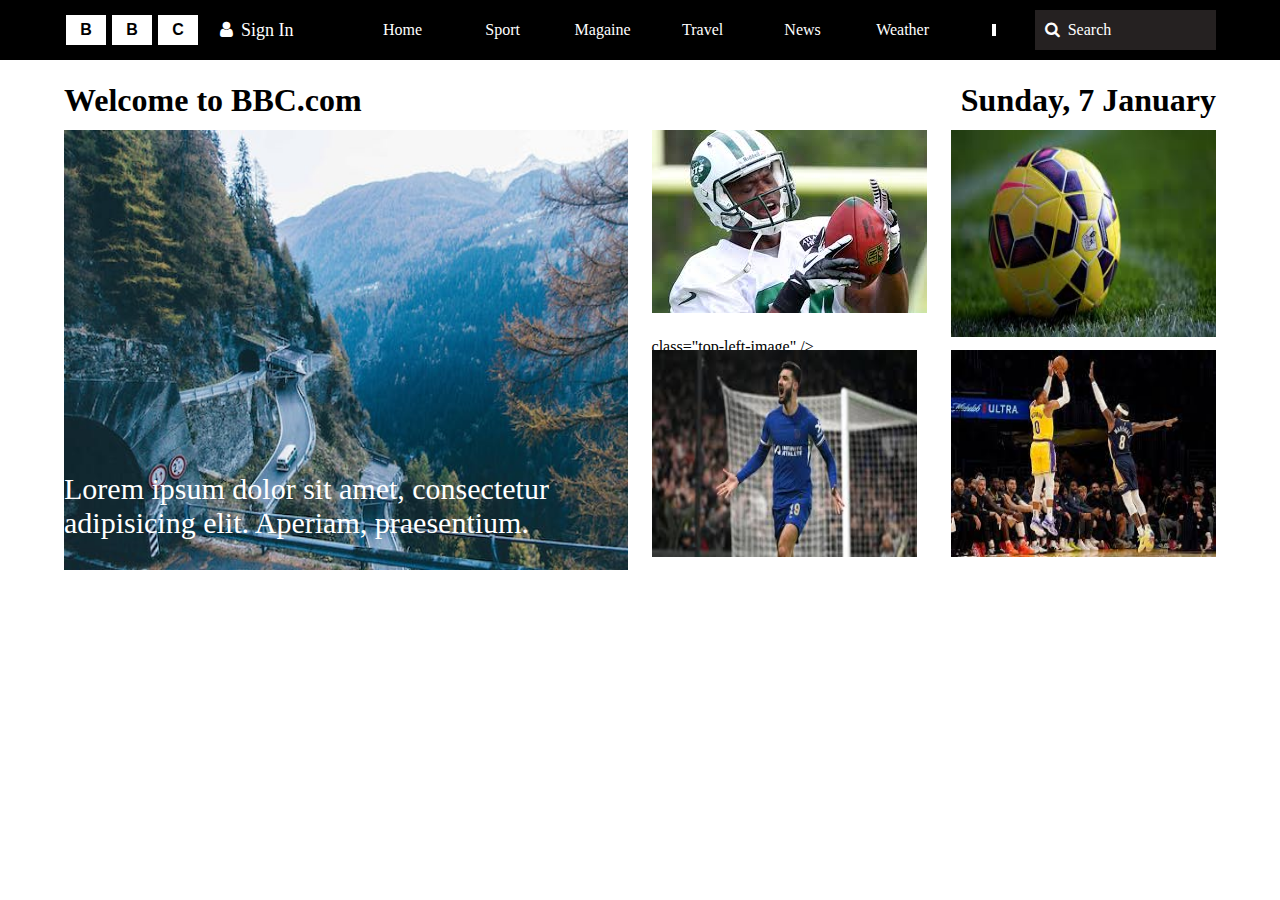
<file: BBC2/index.html>
<!DOCTYPE html>
<html lang="en">
  <head>
    <meta charset="UTF-8" />
    <meta name="viewport" content="width=device-width, initial-scale=1.0" />
    <title>Document</title>

    <link rel="stylesheet" href="style.css" />

    <link
      rel="stylesheet"
      href="https://cdnjs.cloudflare.com/ajax/libs/font-awesome/4.7.0/css/font-awesome.min.css"
    />
  </head>
  <body>
    <!-- header section starts -->

    <div class="bbc-header">
      <div class="container">
        <div class="bbc-header-container">
          <div class="logo">
            <div class="logo-text">
              <div class="btext">B</div>
              <div class="btext">B</div>
              <div class="btext">C</div>
            </div>

            <div class="account">
              <i class="fa fa-user"></i>
              <span> Sign In </span>
            </div>
          </div>
          <div class="menu">
            <ul>
              <li><a href="">Home</a></li>
              <li><a href="">Sport</a></li>
              <li><a href="">Magaine</a></li>
              <li><a href="">Travel</a></li>
              <li><a href="">News</a></li>
              <li><a href="">Weather</a></li>
            </ul>
          </div>

          <div class="dot">
            <div></div>
            <div></div>
            <div></div>
          </div>
          <div class="search">
            <div>
              <i class="fa fa-search"></i>
            </div>
            <div>Search</div>
          </div>
        </div>
      </div>
    </div>

    <!-- header section ends -->

    <!-- News Banner starts -->

    <div class="container">
      <div class="banner-section">
        <div class="banner-title">
          <h1>Welcome to BBC.com</h1>
          <h1>Sunday, 7 January</h1>
        </div>

        <div class="banner-container">
          <div class="banner-left">
            <img src="./images/d3.jpeg" alt="" class="left-image" />
            <p class="banner_image_text">
              Lorem ipsum dolor sit amet, consectetur adipisicing elit. Aperiam, praesentium.
            </p>
           
          </div>
          <div class="banner-right">
            <div class="top-left">
              <img src="./images/f3.jfif" alt="" />
              
              <h1></h1>

              class="top-left-image" />
            </div>
            <div class="top-right">
              <img src="./images/f2.jfif" alt="" class="top-right-image" />
            </div>  
            <div class="bottom-left">
              <img src="./images/f1.jfif" alt="" class="bottom-left-image" />
            </div>
            <div class="bottom-right">
              <img src="./images/b1.jfif" alt="" class="bottom-right-image" />
            </div>
          </div>
        </div>
      </div>
    </div>

    <!-- News Banner end -->
  </body>
</html>
</file>
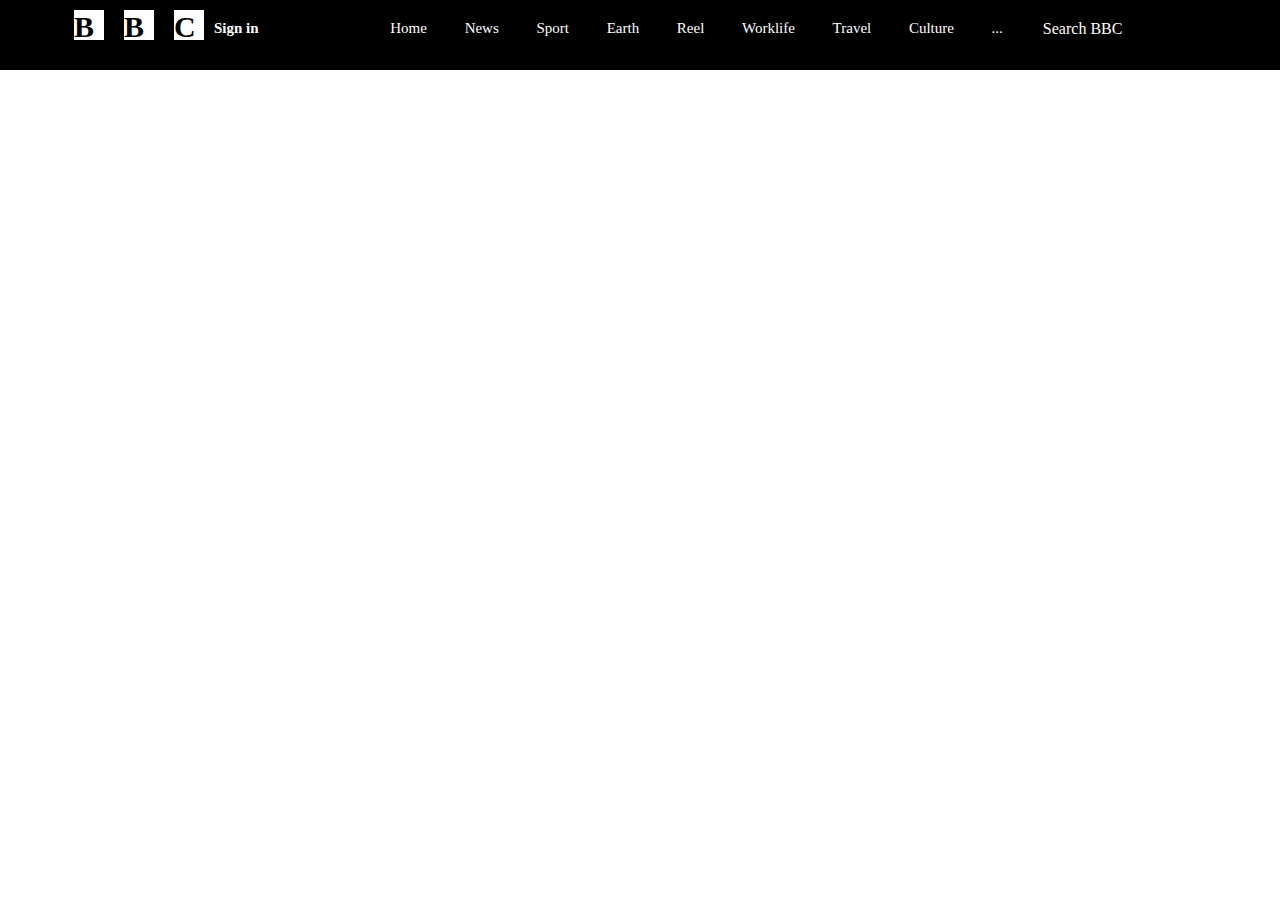
<file: CSS/index.html>
<html lang="en">
  <head>
    <meta charset="UTF-8" />
    <meta name="viewport" content="width=device-width, initial-scale=1.0" />
    <title>Document</title>
    <link rel="stylesheet" href="style.css" />
    <link
      rel="stylesheet"
      href="https://l.messenger.com/l.php?u=https%3A%2F%2Fwww.w3schools.com%2Ficons%2Ffontawesome_icons_intro.asp&h=AT12R3uWOkvJh0jKqlgYlGvEitbNH1p3wq76fmP6eURwyE3t8rkrXTRgsygFI415hFxZ_OP--9uKJiEGvZTYL9jcR1bugK8d1J490mA8iq7H6TkBKUDQgZLqzbGA6BAiA428PQ"
    />
  </head>
  <body>
    <div class="bbc-header">
      <div class="container">
        <div class="main-header">
          <div class="logo-section">
            <div class="bbox">B</div>
            <div class="bbox">B</div>
            <div class="bbox">C</div>
            <i class="fa fa-user"></i>
            <div class="bbox1">Sign in</div>
          </div>

          <div class="menu-section">
            <div class="bbox2">Home</div>
            <div class="bbox2">News</div>
            <div class="bbox2">Sport</div>
            <div class="bbox2">Earth</div>
            <div class="bbox2">Reel</div>
            <div class="bbox2">Worklife</div>
            <div class="bbox2">Travel</div>
            <div class="bbox2">Culture</div>
            <div class="bbox2">...</div>
          </div>

          <div class="search-section">Search BBC</div>
        </div>
      </div>
    </div>
  </body>
</html>
</file>
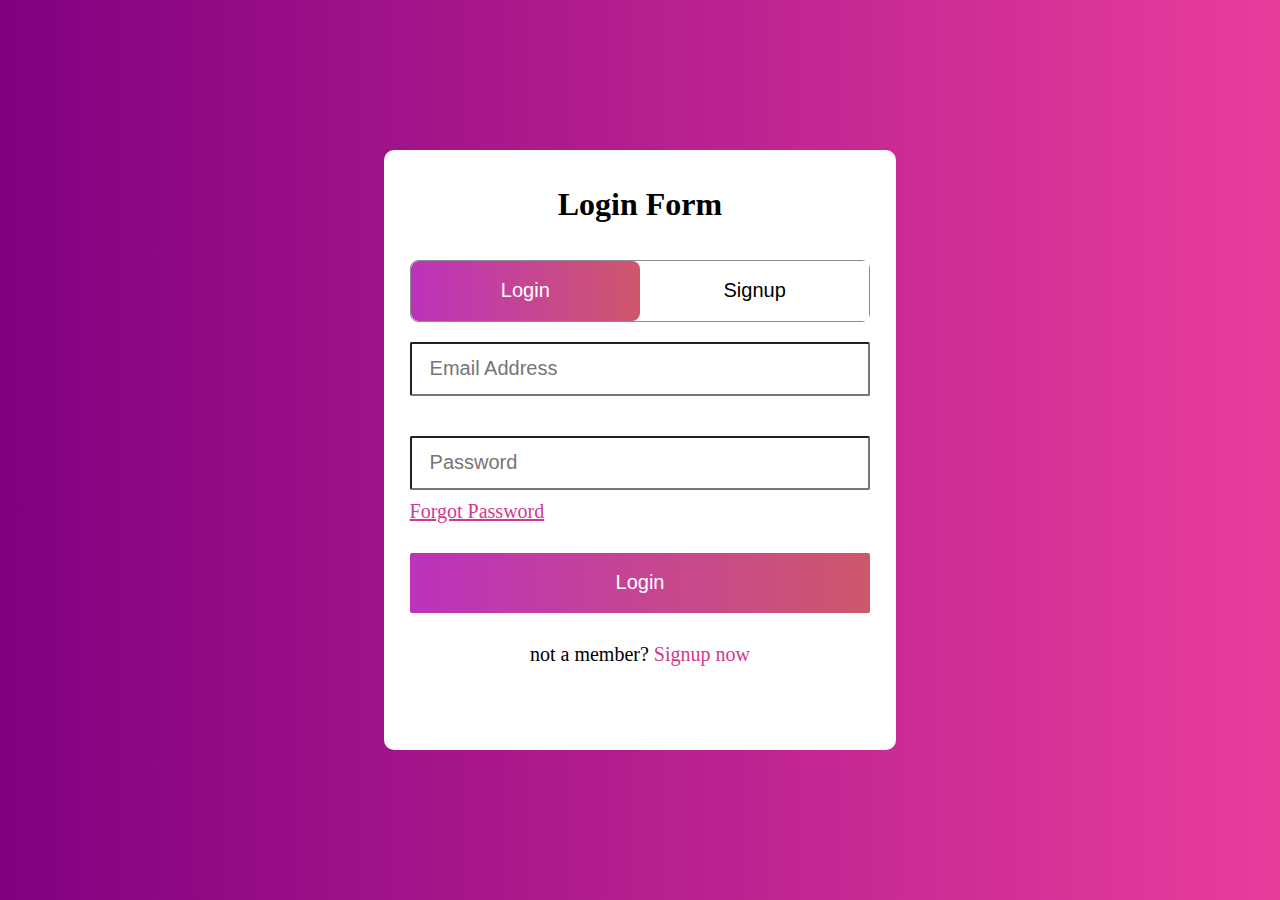
<file: Login/index.html>
<!DOCTYPE html>
<html lang="en">
  <head>
    <meta charset="UTF-8" />
    <meta name="viewport" content="width=device-width, initial-scale=1.0" />
    <title>Document</title>

    <link rel="stylesheet" href="style.css" />
  </head>
  <body>
    <div class="main-container">
      <div class="container">
        <div class="title">
          <h1>Login Form</h1>
        </div>

        <div class="login-btn-section">
          <button class="login">Login</button>
          <button class="signup">Signup</button>
        </div>
       <form action="">

        <div class="email-section">
          <input type="text"
          placeholder="Email Address"
          required>
        </div>

        <div class="pass-section">
          <input type="password"
          placeholder="Password"
          required>

        </div>

        <div class="pass-link">
          <a href="#">Forgot Password</a>
        </div>

        <div class="login-btn-section2">
          <button class="login2">Login</button>
        </div>

        <div class="signup-link">
          <center>not a member?
            <a href="">Signup now</a>
          </center>
        </div>
       </form>
        

       </div>
      </div>
    </div>
  </body>
</html>
</file>
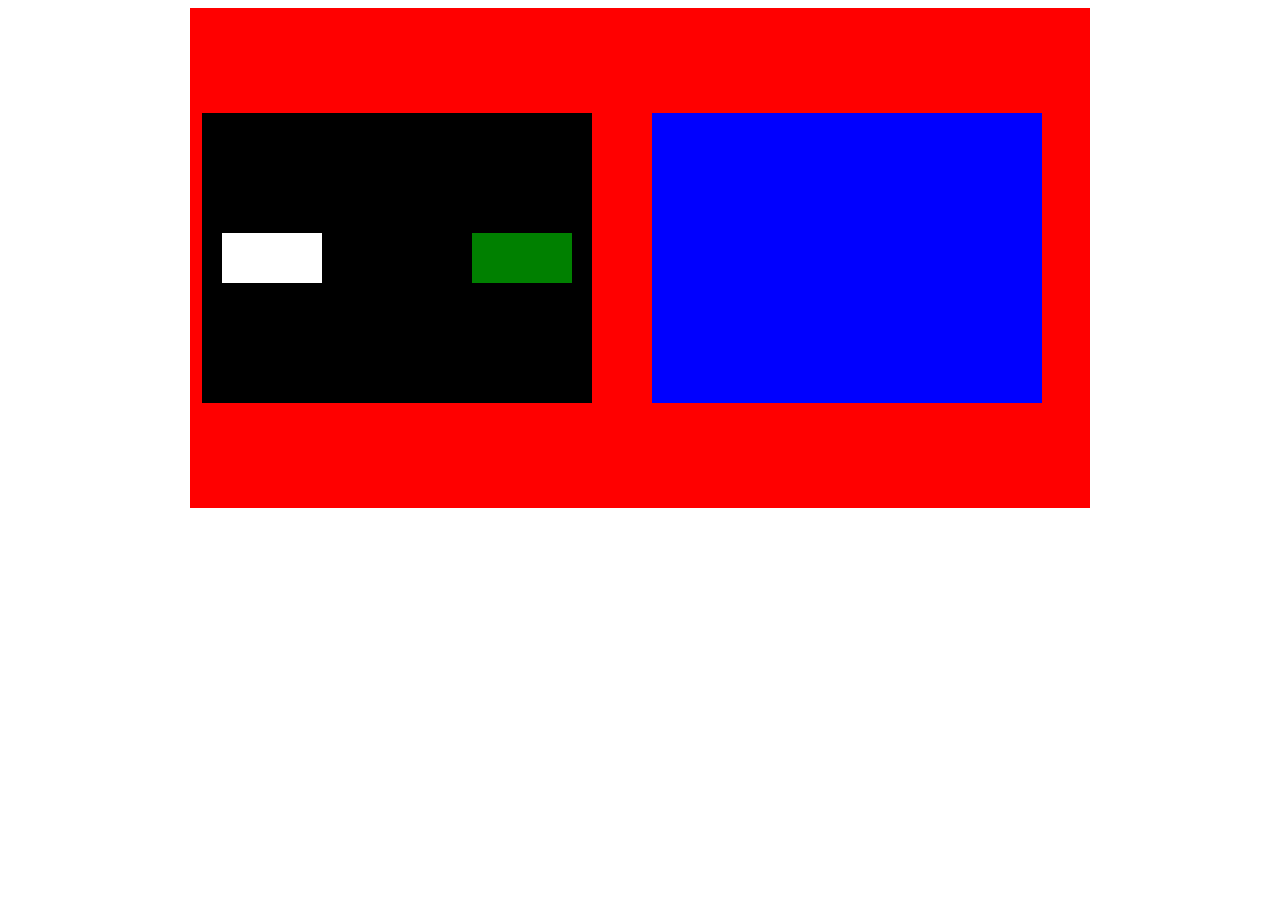
<file: CSS/demo/index.html>
<!DOCTYPE html>
<html lang="en">
  <head>
    <meta charset="UTF-8" />
    <meta name="viewport" content="width=device-width, initial-scale=1.0" />
    <title>Document</title>

    <link rel="stylesheet" href="style.css" />
  </head>
  <body>
    <div class="bca">
      <div class="box">
        <div class="boxA"></div>
        <div class="boxB"></div>
      </div>

      <div class="box1"></div>
    </div>
  </body>
</html>
</file>
<file: BBC2/style.css>
body{

    margin:0;
    padding:0;
    top:0;


}

.container{

    width:90%;
    margin:auto;
    
    
}
/* header section starts */

.bbc-header{

    width: 100%;
    background:black;

    
}

.bbc-header-container{

    width:100%;
    height:60px;
    display:flex;
    justify-content:space-between;
    align-items: center;

}

.logo{

   width: auto;
    height: 40px;
    display:flex;
    justify-content:space-between;
}

.logo-text{

    display:flex;
    justify-content: center;
    align-items: center;
    gap:4px;
    border: 1px solid black;
    color: black;
    

}
 .btext{

        width: 40px;
        height: 30px;
        display: flex;
        justify-content: center;
        align-items: center;

        cursor:pointer;
        background-color:white;
        color: black;
        text-align:center;
        border:1px solid black;
        font-family:sans-serif;

        font-weight:bold;


}

.logo .account{

         width:auto;
        line-height:40px;   
        margin:0px 20px;
        display: flex;
        align-items: center;
        gap: 8px;
        justify-content: center;
        font-size:18px;
        color:white;    
        cursor:pointer;

}

.logo .account:hover{

    border-bottom:2px solid #4040fc;

}

.logo .account .span{

    font-size:16px;


}


.menu {

    
    
    display:flex;
    justify-content: center;
  align-items: center;
    
}

.menu ul{

    margin:0;
    padding:0;
    display:flex;
    list-style:none;

}

.menu ul li{

        min-width:100px;
        text-align:center;
        line-height:40px;

}

.menu ul li a{

    text-decoration:none;
    color:white;

}

 .search {

    width: 14%;
    height: 40px;
    background-color: rgb(37, 33, 33);
    color:white;
    display: flex;
    gap:8px;
    justify-content: start;
    line-height: 40px;
    padding: 0px 10px;


}
z


.dot {
    color: white;
    display: flex;
    justify-content: center;
    align-items: center;
    gap: 4px;
}


.dot > div {
    width: 4px;
    height: 4px;
    background: #fff;
    color: white;
}

/* header section ends */


/*Banner section starts*/


.banner-section{

    width:100%;
    height:500px;
    margin-top: 10px;


}

.banner-section .banner-title{

        display:flex;
        justify-content: space-between ;
        height:60px;
        align-items:center;

}

.banner-section .banner-title .h1{

    font-size: 30px;
    margin:0;
    padding:0;
    line-height: 40px;
    


}


.banner-container {

    width:100%;
    height:440px;
    display:flex;
    justify-content:space-between;
    


}


.banner-container .banner-left{

    width: 49%;
    height:100%;
    position: relative;

}

.banner-left > img{


width: 100%;
    height: 100%;
z-index: 2;
}

.banner_image_text {
    position: absolute;
        bottom: 0;
        left: 0;
        z-index: 10;
        color:white;
        font-size: 30px;
}

.banner-container .banner-right {

    width: 49%;
    height: 100%;
    display:flex;
    justify-content: space-between;
    flex-wrap: wrap;


}

.banner-container .banner-right .top-left{

    width:47%;
    height:47%;
   
    


}

.banner-container .banner-right .top-right {

    width: 47%;
    height: 47%;
    



}


.banner-container .banner-right .bottom-left {

    width: 47%;
    height: 47%;
    background:black;



}


.banner-container .banner-right .bottom-right {

    width: 47%;
    height: 47%;
    


}



.banner-right .top-left-image {


    width: 100%;
    height: 100%;

}

.banner-right .top-right-image {


    width: 100%;
    height: 100%;

}

.banner-right .bottom-left-image {


    width: 100%;
    height: 100%;

}

.banner-right .bottom-right-image {


    width: 100%;
    height: 100%;

}
</file>
<file: CSS/style.css>
body {
    margin: 0;
    padding: 0;

}

.container {
    width: 90%;
    margin: auto;
    background: black;
    height: 40px;
}

.bbc-header {
    width: 100%;
    height: 70px;
    background: black;
    color: white;
}

.main-header {
    display: flex;
    justify-content: space-between;
}

.logo-section {
    font-weight: bold;
    width: 30%;
    justify-content: space-between;
    justify-self: center;
}

.bbox {
    width: 30px;
    height: 30px;
    color: black;
    background: white;
    margin: 10px;
    font-size: 30px;
    float: left;

}

.bbox1 {
    margin: 20px;
    font-size: 15px;
}

.menu-section {
    width: 60%;
    margin: 20px;
    display: flex;
    justify-content: space-between;
    font-size: 15px
}

.search-section {
    width: 15%;
    height: 30px;

    margin: 20px;
}
</file>
<file: Login/style.css>
body {
    margin: 0;
    padding: 0;
    background: linear-gradient(to right, purple, rgb(233, 61, 156));
    height: 100vh;
    display: flex;
    align-content: center;
}

.main-container {
    width: 40%;
    height: 600px;
    background: white;
    margin: auto;
    border-radius: 10px;
}

.container {
    width: 90%;
    margin: auto;
    /* background: red; */
    height: 100px;

}

.container .title h1 {
    padding: 15px;
    text-align: center;
}

.container .login-btn-section {
    display: flex;
    border: 1px solid rgb(141, 141, 141);
    border-radius: 8px;
}

.login {
    width: 50%;
    background: linear-gradient(to left, rgb(207, 87, 107), rgb(188, 50, 188));
    height: 60px;
    color: white;
    border: none;
    text-align: center;
    font-size: 20px;
    border-radius: 8px;
}

.signup {
    width: 50%;
    color: black;
    background: white;
    font-size: 20px;
    border: none;

}

.container .email-section {
    display: flex;
}

.container .email-section input {
    width: 100%;
    font-size: 20px;
    height: 60px;
    color: grey;
    height: 50px;
    border-radius: 2px;
    padding: 0px 18px;
}

form {
    margin: 20px 0px;
    display: flex;
    flex-direction: column;
    gap: 10px;
}

.container .pass-section {
    display: flex;
    margin-top: 30px;

}

.container .pass-section input {
    width: 100%;
    font-size: 20px;
    height: 60px;
    background: white;
    padding:0px 18px;
    color: grey;
    height: 50px;
    border-radius: 2px;
    
}

.container .pass-link a {
    color: rgb(213, 55, 142);
    font-size: 20px;
    margin:top 12px;
    

}

.container .login-btn-section {
    display: flex;

}

.login-btn-section2  .login2 {
    width: 100%;
    background: linear-gradient(to left, rgb(207, 87, 107), rgb(188, 50, 188));
    height: 60px;
    color: white;
    border: none;
    text-align: center;
    font-size: 20px;
    border-radius: 2px;
    margin-top: 20px;
    margin-bottom: 20px;
}

.container .signup-link {
    font-size: 20px;
}

.container .signup-link a {

    color: rgb(213, 55, 142);
    font-size: 20px;
    text-decoration: none;
}
</file>
<file: CSS/demo/style.css>
.bca{


    width: 900px;
    height:500px;
    background-color: red;
    display:flex;
    align-items: center;
    margin:auto; 
    
        
    

}

.bca .box{

    background-color: black;
    display: flex;
    width:350px;
    height:250px;
    margin:12px;
    justify-content: space-between;
    padding:20px;
    align-items: center;


}

.bca .box1 {

    background-color:blue;
    display: flex;
    width: 350px;
    margin:auto;
    height: 250px;
    justify-content:space-between;
    align-items: center;
    padding: 20px;


}

.bca .box .boxA{

    background-color: white;
    width: 100px;
    height: 50px;


    display:flex;
}

.bca .box .boxB {

    background-color: green;
    width: 100px;
    height: 50px;


    display: flex;
}
</file>
